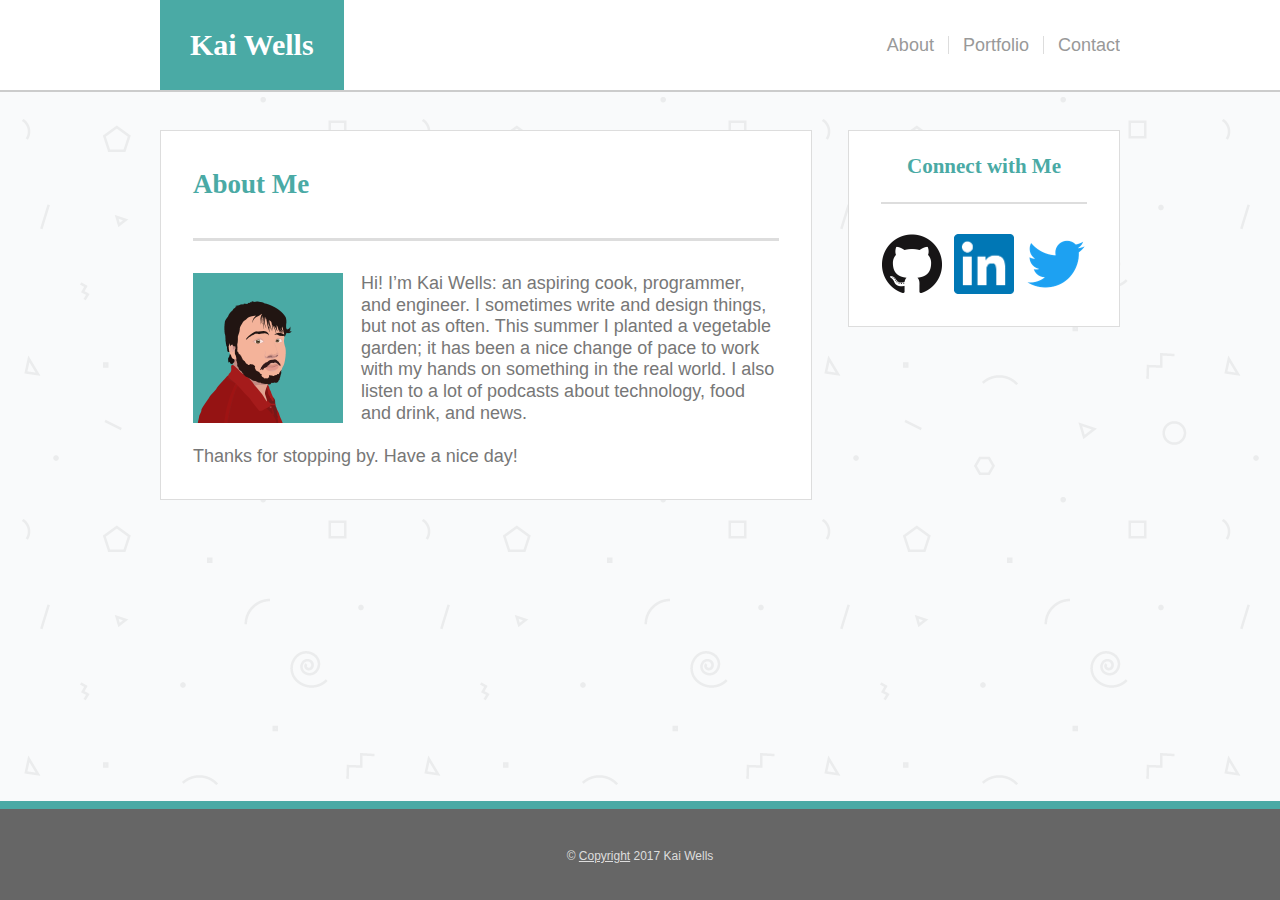
<file: index.html>
<!DOCTYPE html>
<html>
	<head>
		<meta charset="utf-8">
		<meta name="viewport" content="width=device-width, initial-scale=1">
		<link rel="stylesheet" href="assets/css/reset.css">
		<link rel="stylesheet" href="assets/css/style.css">
		<title>About Kai Wells</title>
	</head>
	<body>
		<header>
			<div class="wrapper">
				<h1><a href="index.html">Kai Wells</a></h1>
				<span><a href="contact.html">Contact</a></span>
				<span><a href="portfolio.html">Portfolio</a></span>
				<span><a href="index.html">About</a></span>
			</div>
		</header>

		<div id="content" class="wrapper">
			<section>
				<h2>About Me</h2>
				<p>
					<img src="assets/images/quells.png" alt="Vector Self Portrait" />
					Hi! I&rsquo;m Kai Wells: an aspiring cook, programmer, and engineer. I sometimes write and design things, but not as often. This summer I planted a vegetable garden; it has been a nice change of pace to work with my hands on something in the real world. I also listen to a lot of podcasts about technology, food and drink, and news.
					<br><br>
					Thanks for stopping by. Have a nice day!
				</p>
			</section>
			<aside>
				<h3>Connect with Me</h3>
				<a href="https://github.com/quells/" target="_blank"><img src="assets/images/github.png" width="60" height="60" alt="GitHub" /></a>
				<a href="https://linkedin.com/in/kai-wells/" target="_blank"><img src="assets/images/linkedin.png" width="60" height="60" alt="LinkedIn" /></a>
				<a href="https://twitter.com/quells" target="_blank"><img src="assets/images/twitter.png" width="60" height="60" alt="Twitter" /></a>
			</aside>
		</div>

		<footer>
			<small>&copy; <a href="copyright.txt" target="_blank">Copyright</a> 2017 Kai Wells</small>
		</footer>
	</body>
</html>
</file>
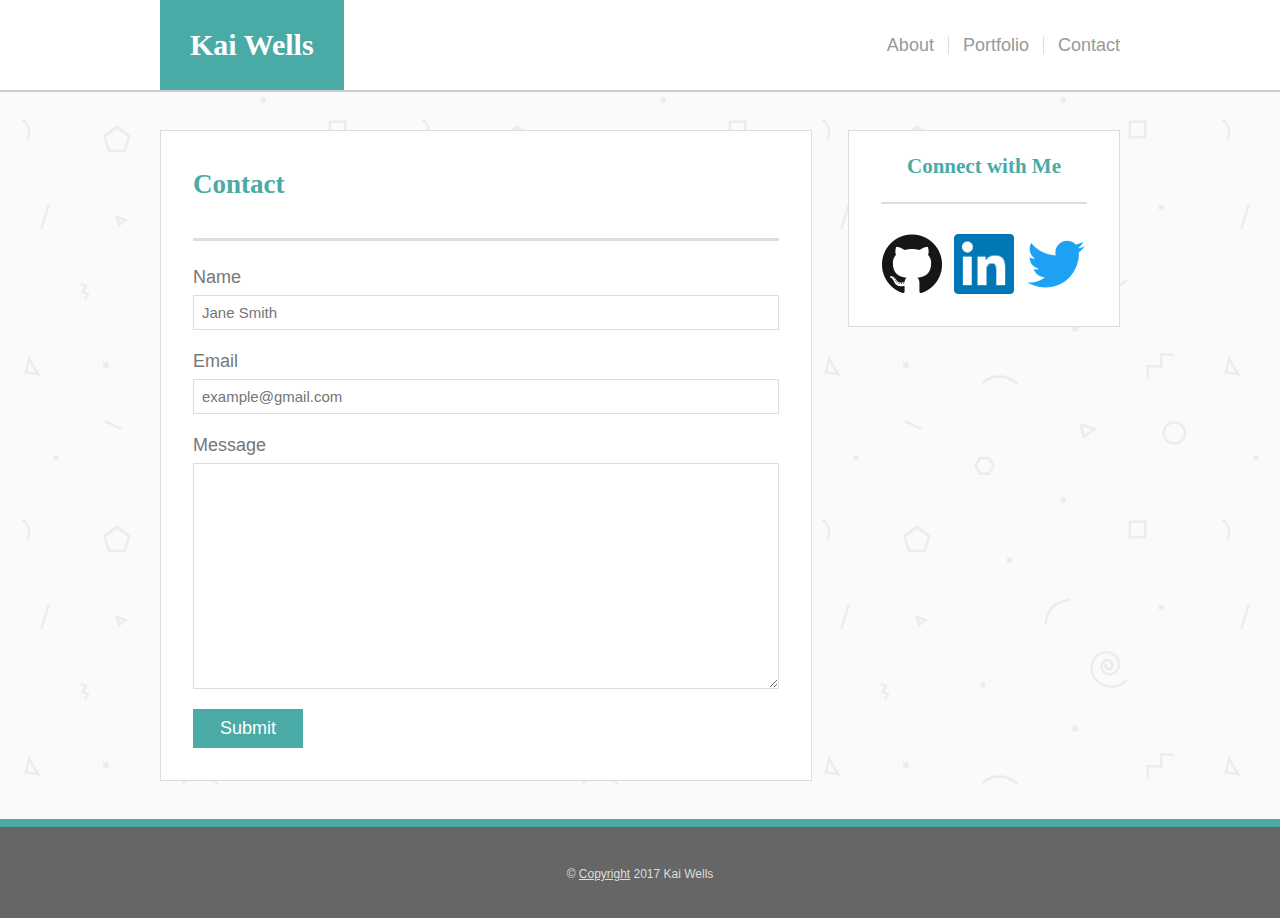
<file: contact.html>
<!DOCTYPE html>
<html>
	<head>
		<meta charset="utf-8">
		<meta name="viewport" content="width=device-width, initial-scale=1">
		<link rel="stylesheet" href="assets/css/reset.css">
		<link rel="stylesheet" href="assets/css/style.css">
		<title>Contact Kai Wells</title>
	</head>
	<body>
		<header>
			<div class="wrapper">
				<h1><a href="index.html">Kai Wells</a></h1>
				<span><a href="contact.html">Contact</a></span>
				<span><a href="portfolio.html">Portfolio</a></span>
				<span><a href="index.html">About</a></span>
			</div>
		</header>

		<div id="content" class="wrapper">
			<section>
				<h2>Contact</h2>
				<form id="contact-form">
					<span>Name</span>
					<input id="nameField" type="text" name="name" placeholder="John Smith">
					<br>
					<span>Email</span>
					<input type="text" name="email" placeholder="example@gmail.com">
					<br>
					<span>Message</span>
					<textarea name="message" rows="8" cols="80"></textarea>
					<br>
					<button type="submit" name="submit" onclick="">Submit</button>
				</form>
			</section>
			<aside>
				<h3>Connect with Me</h3>
				<a href="https://github.com/quells/" target="_blank"><img src="assets/images/github.png" width="60" height="60" alt="GitHub" /></a>
				<a href="https://linkedin.com/in/kai-wells/" target="_blank"><img src="assets/images/linkedin.png" width="60" height="60" alt="LinkedIn" /></a>
				<a href="https://twitter.com/quells" target="_blank"><img src="assets/images/twitter.png" width="60" height="60" alt="Twitter" /></a>
			</aside>
		</div>

		<footer>
			<small>&copy; <a href="copyright.txt" target="_blank">Copyright</a> 2017 Kai Wells</small>
		</footer>
		<script>
			var nameField = document.getElementById("nameField")
			if (Math.random() < 0.5) {
				nameField.placeholder = "Jane Smith"
			}
		</script>
	</body>
</html>
</file>
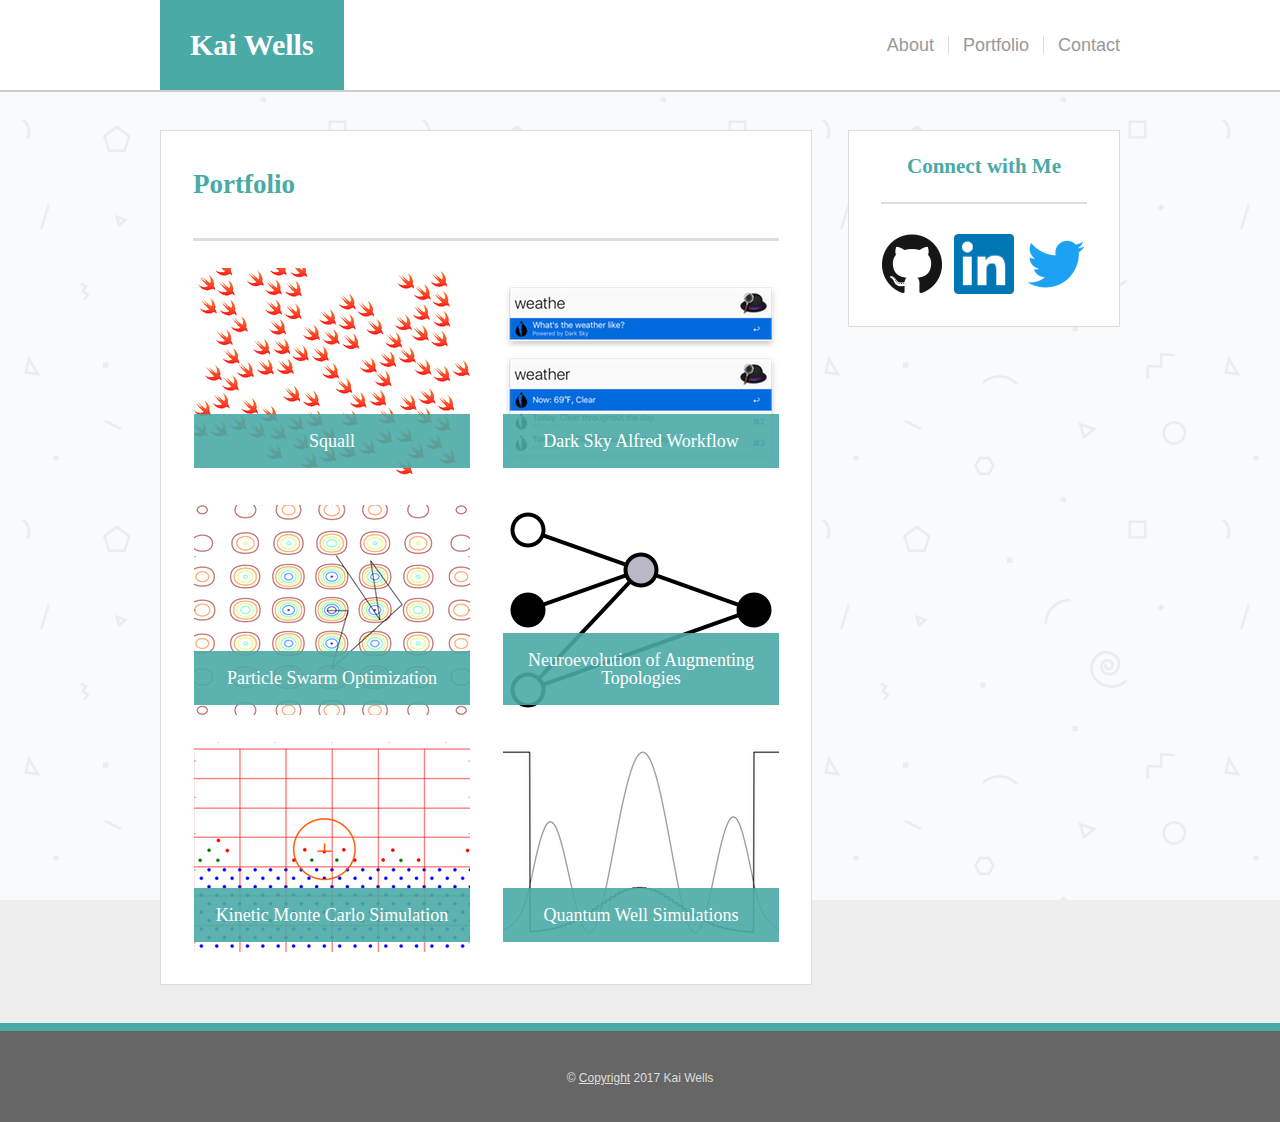
<file: portfolio.html>
<!DOCTYPE html>
<html>
	<head>
		<meta charset="utf-8">
		<meta name="viewport" content="width=device-width, initial-scale=1">
		<link rel="stylesheet" href="assets/css/reset.css">
		<link rel="stylesheet" href="assets/css/style.css">
		<title>Kai Wells | Portfolio</title>
	</head>
	<body>
		<header>
			<div class="wrapper">
				<h1><a href="index.html">Kai Wells</a></h1>
				<span><a href="contact.html">Contact</a></span>
				<span><a href="portfolio.html">Portfolio</a></span>
				<span><a href="index.html">About</a></span>
			</div>
		</header>

		<div id="content" class="wrapper">
			<section>
				<h2>Portfolio</h2>
				<ul id="portfolio-projects">
					<li><a href="https://github.com/quells/Squall">
						<img src="assets/images/portfolio/squall.png" alt="Circle Packing">
						<span>Squall</span>
					</a></li>
					<li><a href="https://github.com/quells/darksky-weather-alfred">
						<img src="assets/images/portfolio/dark_sky.png" alt="Dark Sky Alfred Prompt">
						<span>Dark Sky Alfred Workflow</span>
					</a></li>
					<li><a href="https://github.com/quells/pso.py">
						<img src="assets/images/portfolio/pso.png" alt="Particle Swarm Optimization">
						<span>Particle Swarm Optimization</span>
					</a></li>
					<li><a href="https://github.com/quells/go-neat">
						<img src="assets/images/portfolio/neat.png" alt="XOR Network">
						<span>Neuroevolution of Augmenting Topologies</span>
					</a></li>
					<li><a href="http://youcantcodewithus.github.io/KMCIslandGrowth/">
						<img src="assets/images/portfolio/kmc_islands.png" alt="Kinetic Monte Carlo Island Growth">
						<span>Kinetic Monte Carlo Simulation</span>
					</a></li>
					<li><a href="http://quells.github.io/QuantumWells/">
						<img src="assets/images/portfolio/quantum_well.png" alt="Quantum Well">
					<span>Quantum Well Simulations</span>
					</a></li>
					<div class="clear"></div>
				</ul>
			</section>
			<aside>
				<h3>Connect with Me</h3>
				<a href="https://github.com/quells/" target="_blank"><img src="assets/images/github.png" width="60" height="60" alt="GitHub" /></a>
				<a href="https://linkedin.com/in/kai-wells/" target="_blank"><img src="assets/images/linkedin.png" width="60" height="60" alt="LinkedIn" /></a>
				<a href="https://twitter.com/quells" target="_blank"><img src="assets/images/twitter.png" width="60" height="60" alt="Twitter" /></a>
			</aside>
		</div>

		<footer>
			<small>&copy; <a href="copyright.txt" target="_blank">Copyright</a> 2017 Kai Wells</small>
		</footer>
	</body>
</html>
</file>
<file: assets/css/style.css>
/*
Using flex box example from https://css-tricks.com/couple-takes-sticky-footer/
*/

html, body {
	height: 100%;
}

body {
	font-family: Arial, 'Helvetica Neue', Helvetica, sans-serif;
	font-size: 15px;
	text-align: center;
	background: #eee url("../images/geometry2.png") repeat fixed;
	color: #777;
	display: flex;
	flex-direction: column;
}

h1, h2, h3, h4, h5, h6 {
	font-family: Georgia, Times, 'Times New Roman', serif;
	color: #4aaaa5; /* Teal */
}

.wrapper {
	margin: 0 auto;
	width: 960px;
	text-align: left;
	clear: both;
	overflow: auto;
}

.clear { clear: both; }

header {
	border-bottom: 2px solid #ccc;
	background: #fff;
}

h1 {
	background-color: #4aaaa5; /* Teal */
	font-weight: bold;
	float: left;
	display: inline-block;
}

header h1 a,
header h1 a:visited,
header h1 a:hover,
header h1 a:active {
	color: #fff;
	text-decoration: none;
	padding: 30px;
	font-size: 30px;
	display: inline-block;
}

header * span {
	font-size: 18px;
	padding: 0 14px;
	float: right;
	border-right: 1px solid #ddd;
	margin: 36px auto;
	bottom: 0;
}

header * span:first-of-type {
	padding-right: 0;
	border-right: 0;
}

header * span a,
header * span a:visited,
header * span a:hover,
header * span a:active {
	text-decoration: none;
	color: #999;
}

header * span a:hover,
header * span a:active {
	border-bottom: 1px solid #777;
}

#content {
	flex: 1 0 auto; /* For sticky footer */
}

#content section,
#content aside {
	background: #fff;
	border: 1px solid #ddd;
}

#content section {
	width: 650px;
	float: left;
	margin-top: 38px;
	padding-bottom: 32px;
}

#content section h2 {
	font-size: 27px;
	font-weight: bold;
	padding: 40px 0;
	margin: 0 32px;
	border-bottom: 3px solid #ddd;
}

#content section p {
	font-size: 18px;
	line-height: 1.2;
	margin: 32px 32px 0;
}

#content section p img {
	float: left;
	margin: 0 18px 18px 0;
	width: 150px;
	height: 150px;
}

#contact-form {
	margin: 27px 32px 0;
}

#contact-form span,
#contact-form button {
	font-size: 18px;
}

#contact-form input,
#contact-form textarea {
	border: 1px solid #ddd;
}

#contact-form span {
	display: block;
	margin-bottom: 9px;
}

#contact-form input {
	margin-bottom: 22px;
	width: calc(100% - 18px);
	padding: 8px;
	font-size: 15px;
}

#contact-form textarea {
	width: calc(100% - 6px);
	min-height: 220px;
}

#contact-form button {
	background: #4aaaa5; /* Teal */
	border: 0;
	color: #fff;
	padding: 9px 27px;
	margin-top: 18px;
}

#portfolio-projects li {
	width: 276px;
	height: 210px;
	float: left;
	display: inline-block;
	margin: 27px 0 0 33px;
	position: relative;
}

#portfolio-projects li a {
	width: 100%;
	height: 100%;
	display: block;
	text-decoration: none;
}

#portfolio-projects li a,
#portfolio-projects li a:visited,
#portfolio-projects li a:hover,
#portfolio-projects li a:active {
	font-family: Georgia, Times, "Times New Roman", serif;
	font-size: 18px;
	color: white;
}

#portfolio-projects li a span {
	text-align: center;
	position: absolute;
	display: block;
	bottom: 10px;
	width: 100%;
	padding: 18px 0;
	background: #4aaaa5; /* Teal */
	background: rgba(74, 170, 165, 0.9)
}

#portfolio-projects li a:hover span {
	background: #4aaaa5; /* Teal */
	background: rgba(74, 170, 165, 1)
}

#content aside {
	width: 270px;
	float: right;
	text-align: center;
	margin-top: 38px;
}

#content aside h3 {
	font-size: 21px;
	font-weight: bold;
	padding: 25px 0;
	margin: 0 32px;
	border-bottom: 2px solid #ddd;
}

#content aside a,
#content aside a:visited,
#content aside a:hover,
#content aside a:active {
	text-decoration: none;
}

#content aside img {
	margin: 30px 4px;
}

footer {
	background-color: #666;
	border-top: 8px solid #4aaaa5; /* Teal */
	margin-top: 38px;
	padding: 38px 0;
	text-align: center;
}

footer small {
	font-size: 12px;
	color: #ddd;
}

footer small a,
footer small a:visited {
	color: #ddd;
}

@media screen and (max-width: 980px) {
	/*body { background: red; }*/

	.wrapper {
		width: 720px;
	}

	#content section {
		width: 400px;
	}

	#content section p img {
		width: 300px;
		height: 300px;
		margin: 0 calc(100% - 300px) 24px 0;
	}

	#portfolio-projects {
		text-align: center;
	}

	#portfolio-projects li {
		float: none;
		margin: 24px auto 0;
	}
}

@media screen and (max-width: 768px) {
	/*body { background: green; }*/

	.wrapper {
		width: auto;
		margin: 0 38px;
		overflow:inherit;
	}

	#content section,
	#content aside {
		float: none;
		width: 100%;
	}

	#content section p img {
		width: 200px;
		height: 200px;
		margin: 0 24px 18px 0;
	}

	#content aside {
		text-align: left;
	}

	#content aside a:first-of-type {
		margin-left: 32px;
	}
}

@media screen and (max-width: 640px) {
	/*body { background: blue; }*/

	.wrapper {
		width: 100%;
		margin: 0;
	}

	header h1 {
		text-align: center;
		width: 100%;
		display: block;
		float: none;
	}

	header * span {
		width: 33%;
		margin: 18px 0;
		padding: 0;
		text-align: center;
	}

	#content section,
	#content aside {
		width: calc(100% - 48px);
		margin: 24px 24px 0;
	}

	#content section p img {
		width: 300px;
		height: 300px;
		margin: 0 calc(100% - 300px) 18px 0;
	}

	#content aside {
		text-align: center;
	}

	#content aside a {
		margin: auto 18px;
	}

	#content aside a:first-of-type {
		margin-left: auto;
	}

	footer {
		margin-top: 24px;
	}
}


@media screen and (max-width: 420px) {
	#content section p img {
		max-width: 100%;
		width: auto;
		height: auto;
		margin: 0 0 18px 0;
	}

	#content aside a {
		margin: auto 0;
	}

	#portfolio-projects li,
	#portfolio-projects * img {
		max-width: 100%;
		width: auto;
		height: auto;
	}
}
</file>
